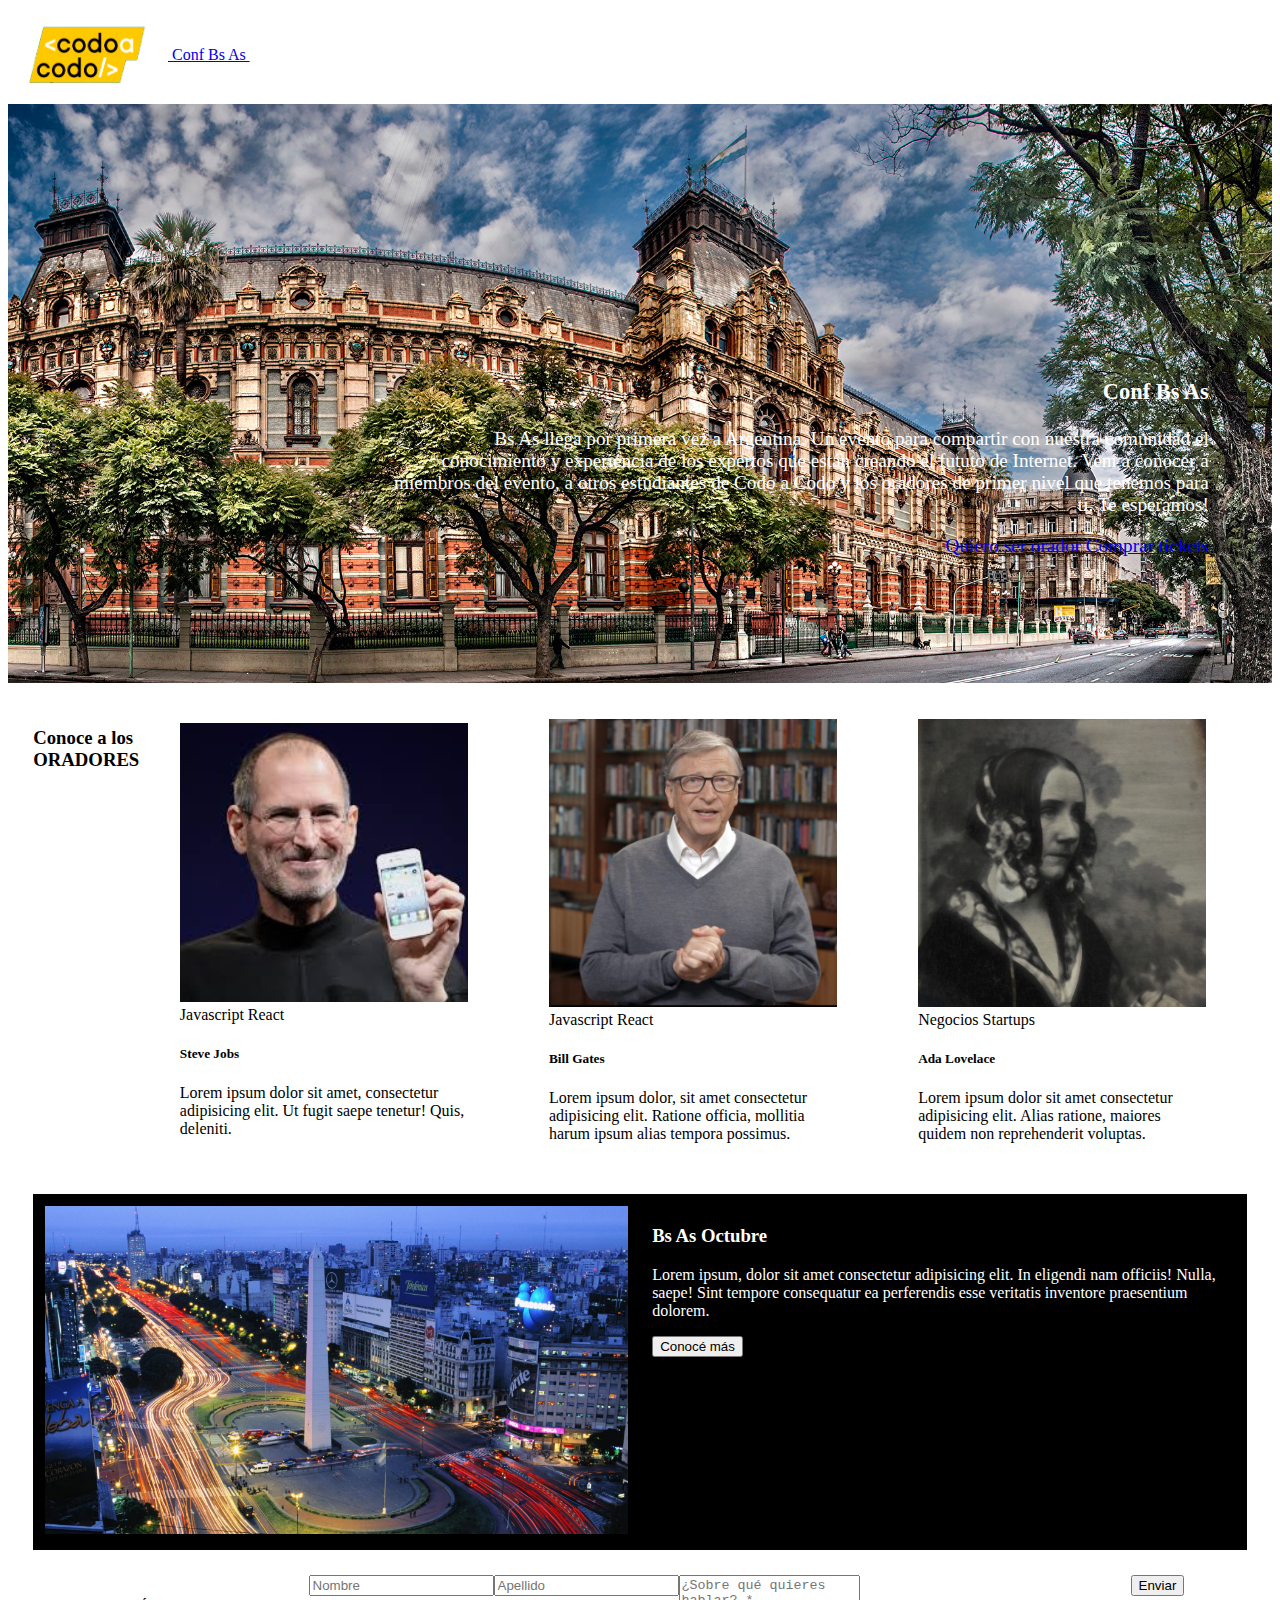
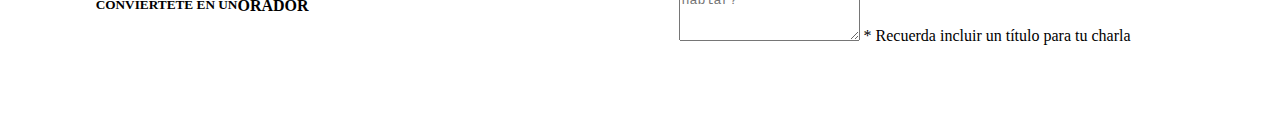
<file: index.html>
<!DOCTYPE html>
<html lang="en">
<head>
    <meta charset="UTF-8">
    <meta http-equiv="X-UA-Compatible" content="IE=edge">
    <meta name="viewport" content="width=device-width, initial-scale=1.0">

    <link rel="preconnect" href="https://fonts.googleapis.com">
    <link rel="preconnect" href="https://fonts.gstatic.com" crossorigin>
    <link href="https://fonts.googleapis.com/css2?family=Ballet&display=swap" rel="stylesheet">


    <link href="https://cdn.jsdelivr.net/npm/bootstrap@5.1.1/dist/css/bootstrap.min.css" rel="stylesheet" integrity="sha384-F3w7mX95PdgyTmZZMECAngseQB83DfGTowi0iMjiWaeVhAn4FJkqJByhZMI3AhiU" crossorigin="anonymous">

    <link rel="stylesheet" href="./css/styles.css">

    <title>Conf</title>
</head>
<body>
    <header>
        <nav class="navbar navbar-dark bg-dark">
            <div class="container-fluid">
                <a class="navbar-brand" href="index.html">
                    <img id="logo" src="images/codoacodo.png" alt="" class="d-inline-block align-text-center">
                    Conf Bs As
                  </a>
                <a class="nav-link" href="index.html">La conferencia</a>
                <a class="nav-link" href="index.html#oradores">Los oradores</a>
                <a class="nav-link" href="index.html#lugar">El lugar y la fecha</a>
                <a class="nav-link" href="index.html#quieroSerOrador">Conviértete en orador</a>
                <a class="nav-link" href="tickets.html">Comprar tickets</a>
            </div>              
        </nav>
    </header>
    <section>
        <div class="container">
            <div class="center">
            <h3> Conf Bs As </h3>
            <p>
            Bs As llega por primera vez a Argentina. Un evento para compartir con nuestra comunidad el conocimiento y experiencia de los expertos que están creando el fututo de Internet. Vení a conocer a miembros del evento, a otros estudiantes de Codo a Codo y los oradores de primer nivel que tenemos para ti. Te esperamos!
            </p>
            <a class="btn btn-outline-light" href="#quieroSerOrador">Quiero ser orador</button>
            <a class="btn btn-success" href="tickets.html">Comprar tickets</a></div>

        </div>
        
        <div class="container-sm" id="oradores">
        <div class="row">
            <h3 class="text-center">Conoce a los <br> ORADORES</h3>
            <div class="card" style="width: 18rem;">
                <img src="images/steve.jpg" class="card-img-top" alt="...">
                <div class="card-body">
                    <span class="badge bg-warning text-dark">Javascript</span>
                    <span class="badge bg-success">React</span>
                    <h5 class="card-title">Steve Jobs</h5>
                    <p class="card-text">Lorem ipsum dolor sit amet, consectetur adipisicing elit. Ut fugit saepe tenetur! Quis, deleniti.</p>
                </div>
            </div>
            <div class="card" style="width: 18rem;">
                <img src="images/bill.jpg" class="card-img-top" alt="...">
                <div class="card-body">
                    <span class="badge bg-warning text-dark">Javascript</span>
                    <span class="badge bg-success">React</span>
                    <h5 class="card-title">Bill Gates</h5>
                    <p class="card-text">Lorem ipsum dolor, sit amet consectetur adipisicing elit. Ratione officia, mollitia harum ipsum alias tempora possimus.
                    </p>
                </div>
            </div>
            <div class="card" style="width: 18rem;">
                <img src="images/ada.jpeg" class="card-img-top" alt="...">
                <div class="card-body">
                    <span class="badge bg-dark">Negocios</span>
                    <span class="badge bg-danger">Startups</span>
                    <h5 class="card-title">Ada Lovelace</h5>
                    <p class="card-text">Lorem ipsum dolor sit amet consectetur adipisicing elit. Alias ratione, maiores quidem non reprehenderit voluptas.</p>
                </div>
            </div>
        </div>
        </div>
        <div class="row" id="lugar">
           <div class="caja2">
               <img src="images/hawaii3.jpg" alt="">
           </div>
           <div class="caja2" >
               <h3>Bs As Octubre</h3>
               <p>Lorem ipsum, dolor sit amet consectetur adipisicing elit. In eligendi nam officiis! Nulla, saepe! Sint tempore consequatur ea perferendis esse veritatis inventore praesentium dolorem.</p>
               <button type="button" class="btn btn-outline-light">Conocé más</button>
           </div>                
            
        </div>
    
        <div class="container-sm" id="quieroSerOrador">
        <div class="row g-3">
            <form class="col-md-6"></form>
            <h5 class="text-center" >CONVIÉRTETE EN UN</h5> 
            <h4 class="text-center" >ORADOR</h4>
                <div class="col-6">
                  <input type="text" class="form-control" placeholder="Nombre">
                </div>
                <div class="col-6">
                  <input type="text" class="form-control" placeholder="Apellido">
                </div>
                <div class="col-12">
                    <textarea class="form-control" rows="4" placeholder="¿Sobre qué quieres hablar? *"></textarea>
                    <span>* Recuerda incluir un título para tu charla</span>
                </div>
                <div class="d-grid gap-2">
                  <button type="button" class="btn btn-success">Enviar</button>
                </div>
              </form>  
        </div>
         </div>
        
     
    </section>

   
    <footer>
        <nav class="navbar navbar-dark bg-dark">
            <div class="container-fluid">
                <a class="nav-link" href="#">Preguntas <br> frecuentes</a>
                <a class="nav-link" href="#">Contáctenos</a>
                <a class="nav-link" href="#">Prensa</a>
                <a class="nav-link" href="#">Conferencias</a>
                <a class="nav-link" href="#">Términos y <br>condiciones</a>
                <a class="nav-link" href="#">Estudiantes</a>
            </div>              
        </nav>

    </footer>

    
    <script src="https://cdn.jsdelivr.net/npm/bootstrap@5.1.1/dist/js/bootstrap.bundle.min.js" integrity="sha384-/bQdsTh/da6pkI1MST/rWKFNjaCP5gBSY4sEBT38Q/9RBh9AH40zEOg7Hlq2THRZ" crossorigin="anonymous"></script>
</body>
</html>
</file>
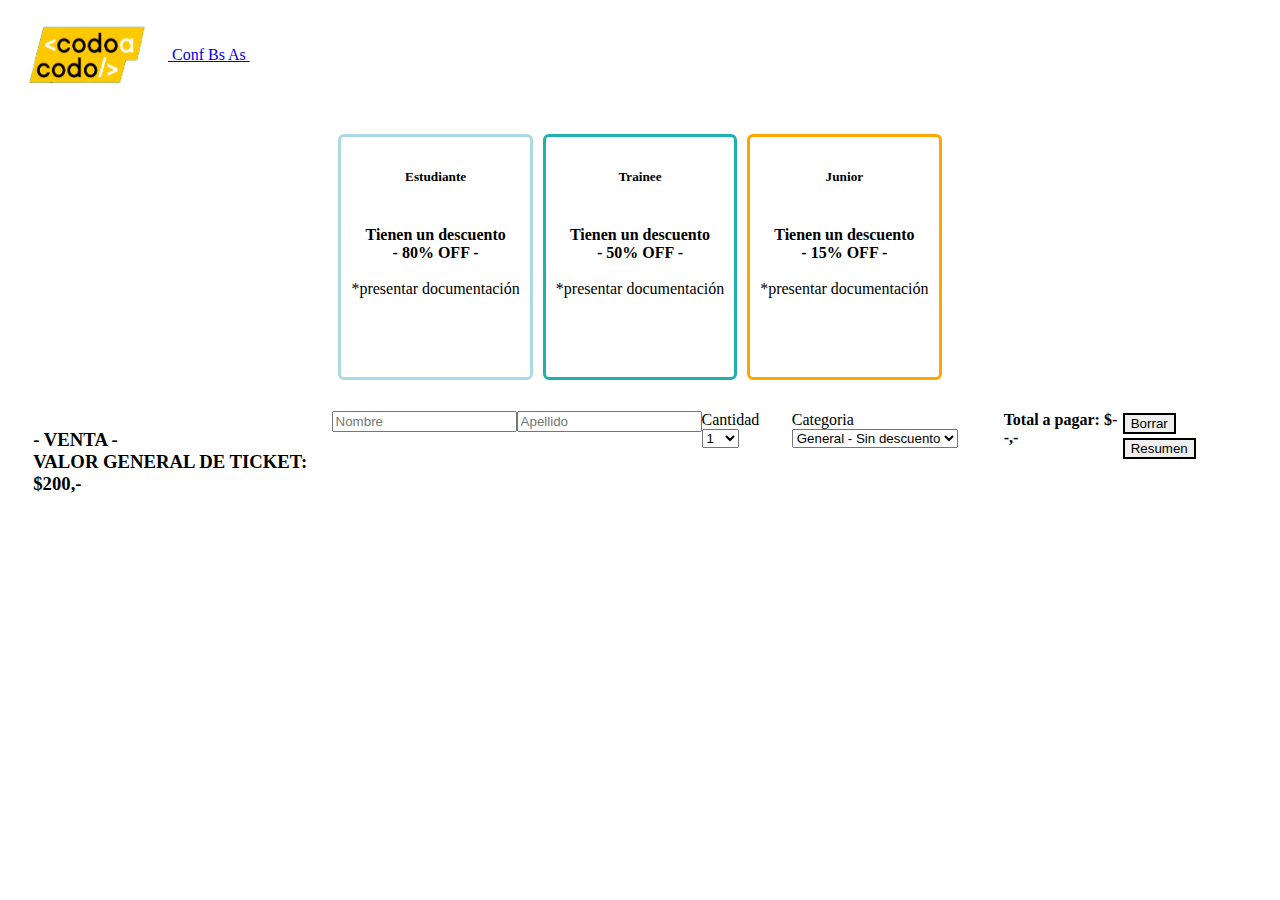
<file: tickets.html>
<!DOCTYPE html>
<html lang="en">
<head>
    <meta charset="UTF-8">
    <meta http-equiv="X-UA-Compatible" content="IE=edge">
    <meta name="viewport" content="width=device-width, initial-scale=1.0">

    <link rel="preconnect" href="https://fonts.googleapis.com">
    <link rel="preconnect" href="https://fonts.gstatic.com" crossorigin>
    <link href="https://fonts.googleapis.com/css2?family=Ballet&display=swap" rel="stylesheet">


    <link href="https://cdn.jsdelivr.net/npm/bootstrap@5.1.1/dist/css/bootstrap.min.css" rel="stylesheet" integrity="sha384-F3w7mX95PdgyTmZZMECAngseQB83DfGTowi0iMjiWaeVhAn4FJkqJByhZMI3AhiU" crossorigin="anonymous">

    <link rel="stylesheet" href="./css/styles.css">

    <title>ConfTickets</title>
</head>
<body>
    <header>
        <nav class="navbar navbar-dark bg-dark">
            <div class="container-fluid">
                <a class="navbar-brand" href="index.html">
                    <img id="logo" src="images/codoacodo.png" alt="" class="d-inline-block align-text-center">
                    Conf Bs As
                  </a>
                <a class="nav-link" href="index.html">La conferencia</a>
                <a class="nav-link" href="index.html#oradores">Los oradores</a>
                <a class="nav-link" href="index.html#lugar">El lugar y la fecha</a>
                <a class="nav-link" href="index.html#quieroSerOrador">Conviértete en orador</a>
                <a class="nav-link" href="tickets.html">Comprar tickets</a>
            </div>              
        </nav>
    </header>
    <section>          
        <div class="container-sm">
        <div class="row">
            <div class="caja" id="estudiante">
                <h5>Estudiante</h5> <br>
                <b> Tienen un descuento </b><br>
                <b>- 80% OFF -</b>  <br> <br>
                *presentar documentación
                </div>
            <div class="caja" id="trainee">
                <h5>Trainee</h5> <br>
                <b>Tienen un descuento </b> <br>
                <b>- 50% OFF -</b> <br> <br>
                *presentar documentación
                </div>
            <div class="caja" id="junior">
                <h5>Junior</h5> <br>
                <b> Tienen un descuento </b><br>
                <b>- 15% OFF -</b> <br> <br>
                *presentar documentación
                </div>
                      
        </div>
          
        <div class="container-sm">
        <div class="row g-3">
            <form class="col-md-5"></form>
            <h3 class="text-center">- VENTA -<br> VALOR GENERAL DE TICKET: $200,-</h3>
                <div class="col-md-5">
                  <input type="text" class="form-control" placeholder="Nombre">
                </div>
                <div class="col-md-5">
                  <input type="text" class="form-control" placeholder="Apellido">
                </div>
                <div class="col-5">
                    <label for="num1">Cantidad</label>
                    <select class="form-control" type="number" id="num1" name="categoria">
                        <option value=1>1</option>
                        <option value=2>2</option>
                        <option value=3>3</option>
                        <option value=4>4</option>
                        <option value=5>5</option>
                        <option value=6>6</option>
                        <option value=7>7</option>
                        <option value=8>8</option>
                        <option value=9>9</option>
                        <option value=10>10</option>
                    </select>
                    </div>
                    <div class="col-5">
                    <label for="num2">Categoria</label>
                    <select class="form-control" type="number" id="num2" name="categoria">
                        <option value=1>General - Sin descuento</option>
                        <option value=0.2>Estudiante - 80% OFF</option>
                        <option value=0.5>Trainee - 50% OFF</option>
                        <option value=0.85>Junior - 15% OFF</option>
                    </select>
                    </div>

                    <div class="col-10 alert alert-info" id="sumando">
                        <strong>Total a pagar: $--,-</strong>
                    </div>

                    <div class="sm col-10 btn-group btn-group-justified">
                        <button type="button" id="botonespago" class="btn btn-success" onclick="borrar()">Borrar</button>
                        <button type="button" id="botonespago" class="btn btn-success" onclick="myFunction()">Resumen</button>
                    </div>
                    
                
                </div>

                <script>  
                    function myFunction() {  
                      var x,y,suma,text;  
                      x = document.getElementById("num1").value;  
                      y = document.getElementById("num2").value;  
                      if (isNaN(x) || isNaN(y)) {  
                        text = "Es necesarios introducir dos números válidos";  
                      } else {  
                        //si no ponemos parseFloat concatenaría x con y  
                        total=parseFloat(200)*parseFloat(x)*parseFloat(y);  
                      }  
                      document.getElementById("sumando").innerHTML =  "Total a pagar: $" + total +",--";
                      document.getElementById("sumando").style.fontWeight= "bold";
                    }  

                    function borrar() {  
                      document.getElementById("sumando").innerHTML =  "Total a pagar: $--,--";  
                    }  
                    </script> 

              </form>  
        </div>
        
        
     
    </section>

   
    <footer>
        <nav class="navbar navbar-dark bg-dark">
            <div class="container-fluid">
                <a class="nav-link" href="#">Preguntas <br> frecuentes</a>
                <a class="nav-link" href="#">Contáctenos</a>
                <a class="nav-link" href="#">Prensa</a>
                <a class="nav-link" href="#">Conferencias</a>
                <a class="nav-link" href="#">Términos y <br>condiciones</a>
                <a class="nav-link" href="#">Estudiantes</a>
            </div>              
        </nav>

    </footer>

    
    <script src="https://cdn.jsdelivr.net/npm/bootstrap@5.1.1/dist/js/bootstrap.bundle.min.js" integrity="sha384-/bQdsTh/da6pkI1MST/rWKFNjaCP5gBSY4sEBT38Q/9RBh9AH40zEOg7Hlq2THRZ" crossorigin="anonymous"></script>
</body>
</html>
</file>
<file: css/styles.css>
.nav-link {
  color: white;
}

#logo {
  color: white;
  width:10rem; height:6rem;
  vertical-align: middle;
}

.container {
  min-height: 400px;
  min-width:100%;
  background-image: url("../images/ba1.jpg");
  background-size: cover;
  background-color: black;
  }

.center {
  position:relative;
  text-align: right;
  font-size: 1.2rem;
  color: white;
  padding-top: 20%;
  padding-left: 30%;
  padding-bottom: 10%;
  padding-right: 5%;
}
  
img { 
  width: 100%;
  height: auto;
  opacity: 100%;
  vertical-align: baseline;
}

.card {
  float: left;
  width: 33.33%;
  padding: 10px; 
  margin: auto;

}
.oradores {
  display:flex;
  justify-content: center;
}

.row {
  display: flex;
  justify-content: center;
  margin: 2%;
}

.caja2 {
  width: 800px;
  height: auto;
  background: rgb(0, 0, 0);
  color: white;
  padding: 1%;

}

.caja {
  display: inline-block;
  float: inline-start;
  text-align: center;
  justify-content: space-around;
  max-width: 220px;
  height: 220px;
  background:white;
  color: black;
  border-style: solid;
  padding: 10px;
  margin: 5px;
  border-radius: 6px;
  }
  #estudiante {
    border-color: lightblue;
    }
  #trainee {
     border-color: lightseagreen;
  }
  #junior {
    border-color: orange;
  }

#botonespago{
  margin: 2px;
  border-style: solid;
}
</file>
